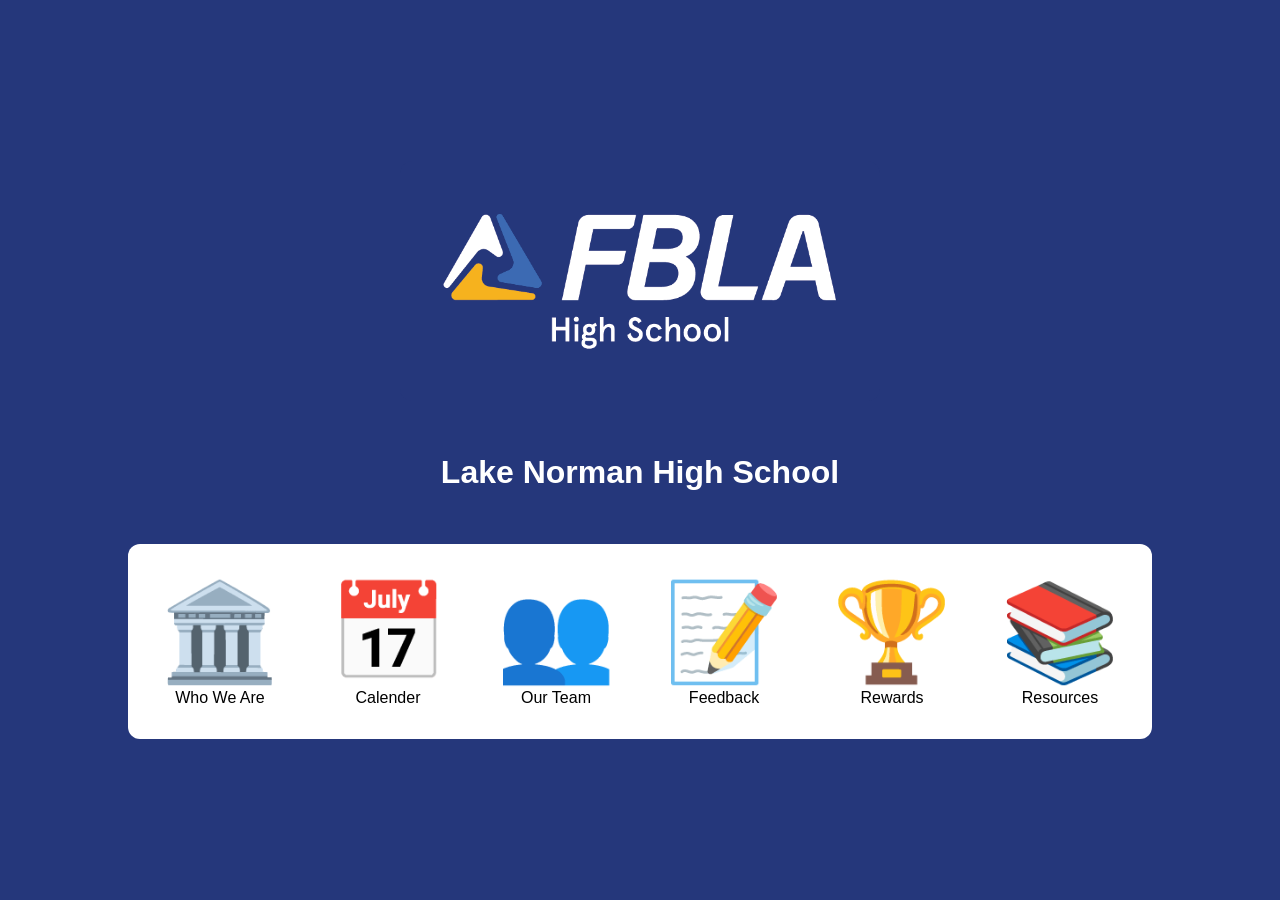
<file: index.html>
<!doctype html>
<!-- Built with Club-Site, created by ICLX (icecubelabs.xyz) -->
<html lang="en">
<head>
<meta charset="utf-8">
<meta name="generator" content="Club-Site by ICLX (icecubelabs.xyz)">
<title>Club Site</title>
<link rel="icon" href="data:image/svg+xml,<svg xmlns=%22http://www.w3.org/2000/svg%22 viewBox=%220 0 100 100%22><text y=%22.9em%22 font-size=%2290%22>%F0%9F%91%A5</text></svg>">
<style>
  body { display: flex; flex-direction: column; align-items: center; justify-content: center; gap: 2rem; min-height: 100vh; margin: 0; padding: 2rem 1rem; box-sizing: border-box; font-family: sans-serif; }
  /* No background until site.json turns customColors on, so an untouched site
     looks exactly as it did before. */
  .links { display: flex; flex-wrap: wrap; align-items: center; justify-content: center; gap: 3rem; padding: 2rem; border-radius: 12px; }
  a { text-decoration: none; text-align: center; color: inherit; }
  .icon { display: block; font-size: 6rem; }
  /* A custom icon image starts hidden — JS only shows it once site.json supplies a
     path, so an unset <img> never renders as a broken-image glyph. */
  img.icon { display: none; width: 6rem; height: 6rem; object-fit: contain; }
  /* Padding/radius are invisible until site.json sets a background, matching
     the same trick used for .links. */
  /* Announcement banner, shown only while site.json has it switched on and its
     optional end date hasn't passed. */
  #site-banner { align-self: stretch; padding: 1.5rem 2rem; border-radius: 12px; background: #ffcc00; color: #000; font-size: 1.75rem; font-weight: bold; text-align: center; white-space: pre-line; }
  #site-banner a { text-decoration: underline; }
  #site-logo { max-width: min(100%, 28rem); max-height: 14rem; padding: 0.5rem 1rem; border-radius: 12px; }
</style>
</head>
<body>
  <div id="site-banner" hidden></div>
  <img id="site-logo" alt="" hidden>
  <h1 id="site-title">Club Site</h1>
  <div class="links">
    <a data-page="who-we-are" href="who-we-are/index.html"><span class="icon">🏛️</span><img class="icon" alt="">Who We Are</a>
    <a data-page="calender" href="calender/index.html"><span class="icon">📅</span><img class="icon" alt="">Calender</a>
    <a data-page="about" href="about/index.html"><span class="icon">👥</span><img class="icon" alt="">Our Team</a>
    <a data-page="feedback" href="https://docs.google.com/forms/d/e/1FAIpQLScT0h3Ph6hrFQA-VgD-CpNsoy3BcX07mN5oRUob7Sc38rM9gg/viewform?usp=publish-editor" target="_blank" rel="noopener"><span class="icon">📝</span><img class="icon" alt="">Feedback</a>
    <a data-page="rewards" href="rewards/index.html"><span class="icon">🏆</span><img class="icon" alt="">Rewards</a>
    <a data-page="resources" href="resources/index.html"><span class="icon">📚</span><img class="icon" alt="">Resources</a>
  </div>
  <script>
    // Only http(s), mailto, and scheme-less (relative) URLs are allowed, so a
    // hand-edited home-links.json can't turn a tile into a javascript: link.
    function isSafeUrl(url) {
      if (!url) return false;
      const scheme = url.match(/^([a-z][a-z0-9+.-]*):/i);
      return !scheme || ["http", "https", "mailto"].includes(scheme[1].toLowerCase());
    }

    Promise.all([
      fetch("site.json").then((r) => r.json()),
      fetch("home-links.json").then((r) => r.json()).catch(() => []),
    ]).then(([site, homeLinks]) => {
      // Custom tiles go in first, so the icon/color settings below apply to
      // them the same as to the built-in tiles.
      const links = document.querySelector(".links");
      for (const l of Array.isArray(homeLinks) ? homeLinks : []) {
        if (!isSafeUrl(l.url)) continue;
        const tile = document.createElement("a");
        tile.dataset.page = "custom";
        tile.href = l.url;
        if (/^https?:/i.test(l.url)) {
          tile.target = "_blank";
          tile.rel = "noopener";
        }
        const span = document.createElement("span");
        span.className = "icon";
        span.textContent = "🔗";
        const img = document.createElement("img");
        img.className = "icon";
        img.alt = "";
        if (l.photo) {
          span.style.display = "none";
          img.src = l.photo;
          img.style.display = "block";
        }
        tile.append(span, img, document.createTextNode(l.title || l.url));
        links.append(tile);
      }

      // Banner: hidden again automatically once the end date has passed. Dates
      // compare as local YYYY-MM-DD strings, so it stays up through the whole
      // end day — checked in the visitor's browser, no redeploy needed.
      const pad = (n) => String(n).padStart(2, "0");
      const now = new Date();
      const today = `${now.getFullYear()}-${pad(now.getMonth() + 1)}-${pad(now.getDate())}`;
      if (site.showBanner && site.bannerText && (!site.bannerUntil || today <= site.bannerUntil)) {
        const banner = document.getElementById("site-banner");
        if (isSafeUrl(site.bannerLink)) {
          const link = document.createElement("a");
          link.href = site.bannerLink;
          link.textContent = site.bannerText;
          if (/^https?:/i.test(site.bannerLink)) {
            link.target = "_blank";
            link.rel = "noopener";
          }
          banner.append(link);
        } else {
          banner.textContent = site.bannerText;
        }
        if (site.bannerBackground) banner.style.backgroundColor = site.bannerBackground;
        if (site.bannerTextColor) banner.style.color = site.bannerTextColor;
        banner.hidden = false;
      }

      if (site.title) {
        document.title = site.title;
        document.getElementById("site-title").textContent = site.title;
      }
      const icons = {
        "who-we-are": site.iconWhoWeAre,
        "calender": site.iconCalender,
        "about": site.iconAbout,
        "rewards": site.iconRewards,
        "resources": site.iconResources,
        "feedback": site.iconFeedback,
      };
      for (const [page, src] of Object.entries(icons)) {
        if (!src) continue;
        const tile = document.querySelector(`.links a[data-page="${page}"]`);
        if (!tile) continue;
        const span = tile.querySelector("span.icon");
        const img = tile.querySelector("img.icon");
        if (span) span.style.display = "none";
        if (img) {
          img.src = src;
          img.style.display = "block";
        }
      }
      if (site.showIcons === false) {
        // Runs after the custom-icon swap above so "hide icons" always wins, even
        // for a tile that just got switched to a custom image.
        document.querySelectorAll(".icon").forEach((el) => el.style.display = "none");
      }
      if (site.logo) {
        const logo = document.getElementById("site-logo");
        logo.src = site.logo;
        logo.hidden = false;
      }
      if (site.customColors) {
        // Set the longhand properties, not the `background` shorthand, so a
        // hand-edited site.json can only ever supply a color here — anything else the
        // CSSOM just drops.
        if (site.pageBackground) document.body.style.backgroundColor = site.pageBackground;
        if (site.linksBackground) document.querySelector(".links").style.backgroundColor = site.linksBackground;
        if (site.logoBackground) document.getElementById("site-logo").style.backgroundColor = site.logoBackground;
        if (site.titleColor) document.getElementById("site-title").style.color = site.titleColor;
        if (site.linksTextColor) {
          document.querySelectorAll(".links a").forEach((a) => a.style.color = site.linksTextColor);
        }
      }
      const hidden = {
        "who-we-are": site.hideWhoWeAre,
        "calender": site.hideCalender,
        "about": site.hideAbout,
        "rewards": site.hideRewards,
        "resources": site.hideResources,
        "feedback": site.hideFeedback,
      };
      for (const [page, isHidden] of Object.entries(hidden)) {
        if (!isHidden) continue;
        const tile = document.querySelector(`.links a[data-page="${page}"]`);
        if (tile) tile.style.display = "none";
      }
    }).catch(() => {}); // keep the hardcoded defaults above if this fails
  </script>
  <span hidden aria-hidden="true" data-watermark>Created by ICLX (icecubelabs.xyz)</span>
</body>
</html>
</file>
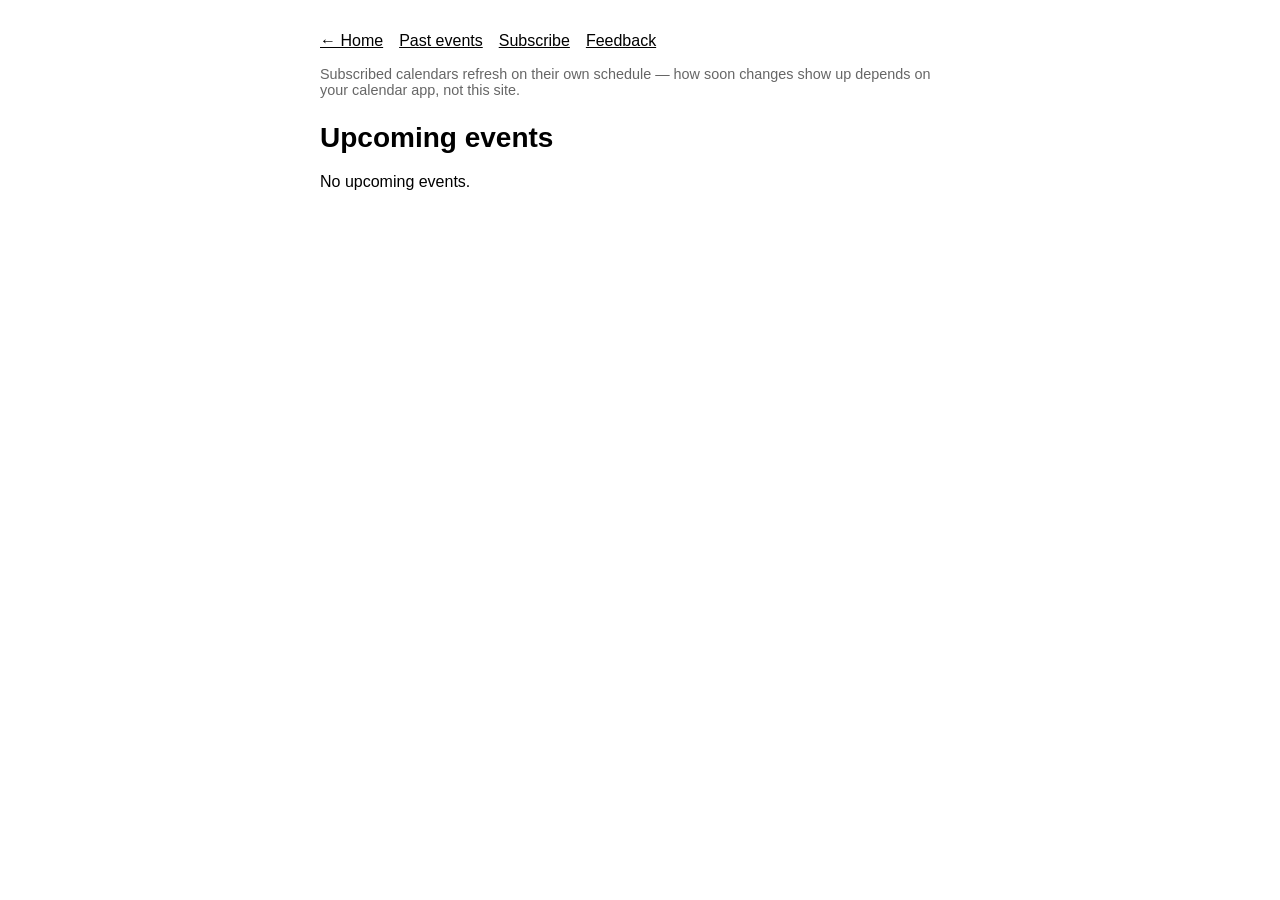
<file: calender/index.html>
<!doctype html>
<html lang="en">
<head>
<meta charset="utf-8">
<title>Calendar</title>
<link rel="icon" href="data:image/svg+xml,<svg xmlns=%22http://www.w3.org/2000/svg%22 viewBox=%220 0 100 100%22><text y=%22.9em%22 font-size=%2290%22>%F0%9F%91%A5</text></svg>">
<link rel="stylesheet" href="assets/style.css?v=15">
</head>
<body>
  <nav>
    <a href="../index.html">← Home</a>
    <a href="past.html">Past events</a>
    <a id="subscribe-link" href="events.ics">Subscribe</a>
    <a href="https://docs.google.com/forms/d/e/1FAIpQLScT0h3Ph6hrFQA-VgD-CpNsoy3BcX07mN5oRUob7Sc38rM9gg/viewform?usp=publish-editor" target="_blank" rel="noopener">Feedback</a>
  </nav>
  <p class="note">Subscribed calendars refresh on their own schedule — how soon
    changes show up depends on your calendar app, not this site.</p>
  <h1>Upcoming events</h1>
  <ul id="events"></ul>
  <script src="assets/ics.js?v=15"></script>
  <script src="assets/calendar.js?v=15"></script>
  <script>renderEvents("upcoming"); setupSubscribeLink();</script>
</body>
</html>
</file>
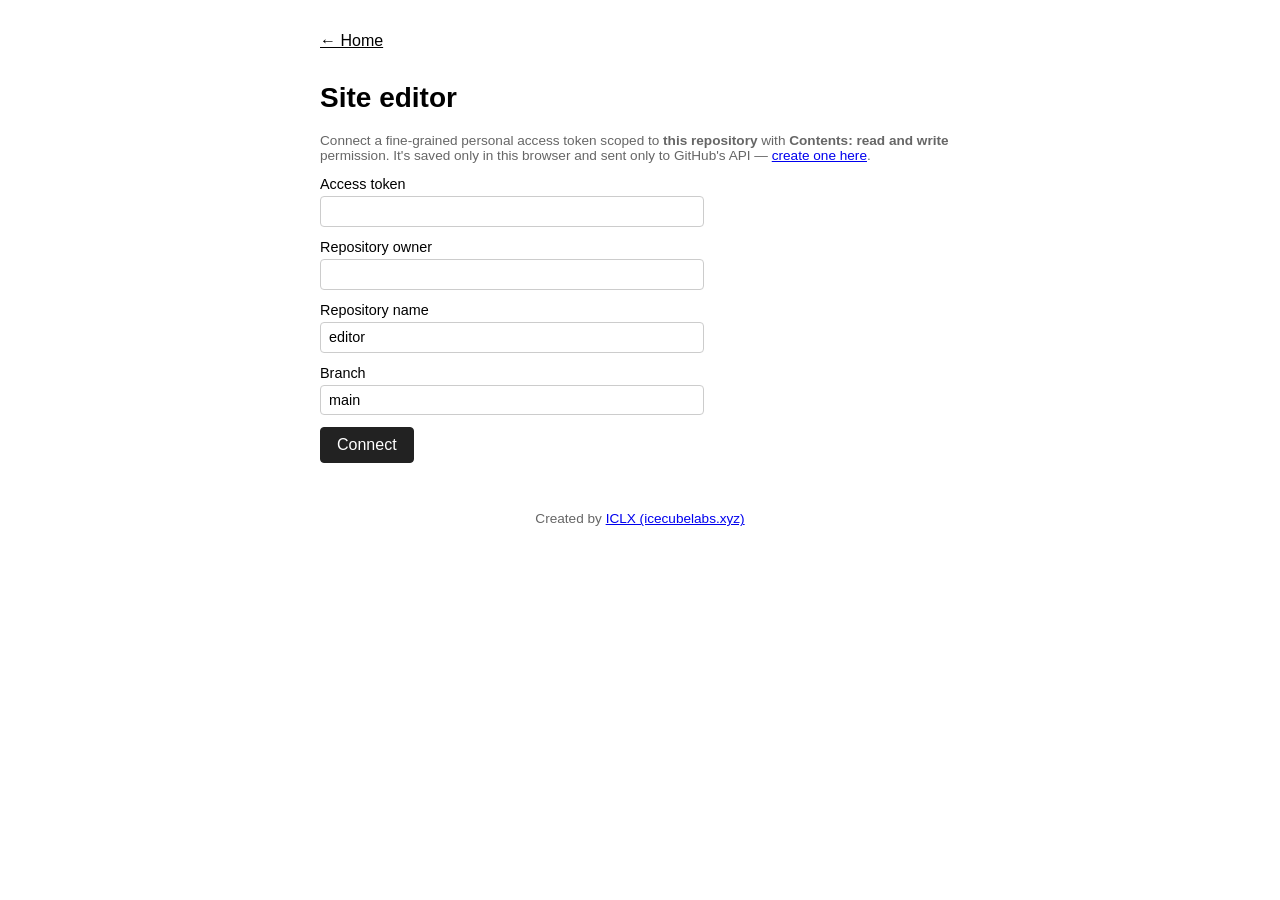
<file: editor/index.html>
<!doctype html>
<html lang="en">
<head>
<meta charset="utf-8">
<title>Editor</title>
<link rel="icon" href="data:image/svg+xml,<svg xmlns=%22http://www.w3.org/2000/svg%22 viewBox=%220 0 100 100%22><text y=%22.9em%22 font-size=%2290%22>%F0%9F%91%A5</text></svg>">
<link rel="stylesheet" href="../calender/assets/style.css?v=15">
<link rel="stylesheet" href="assets/style.css?v=15">
</head>
<body>
  <nav>
    <a href="../index.html">← Home</a>
  </nav>
  <h1>Site editor</h1>

  <section data-screen="connect">
    <p class="help">
      Connect a fine-grained personal access token scoped to
      <strong>this repository</strong> with <strong>Contents: read and write</strong>
      permission. It's saved only in this browser and sent only to GitHub's API —
      <a href="https://github.com/settings/personal-access-tokens/new" target="_blank" rel="noopener">create one here</a>.
    </p>
    <form id="connect-form">
      <label>Access token
        <input id="f-token" type="password" required>
      </label>
      <label>Repository owner
        <input id="f-owner" type="text" required>
      </label>
      <label>Repository name
        <input id="f-repo" type="text" required>
      </label>
      <label>Branch
        <input id="f-branch" type="text" value="main">
      </label>
      <button type="submit" class="primary">Connect</button>
    </form>
  </section>

  <section data-screen="picker" hidden>
    <nav><button type="button" id="disconnect">Disconnect</button></nav>
    <div id="update-banner" class="update-banner" hidden></div>
    <div id="template-list"></div>

    <section class="backup-section">
      <h2>Backup</h2>
      <p class="help">
        Download everything below as one file and keep it somewhere safe. If
        something ever goes wrong, upload it here to restore.
      </p>
      <button type="button" id="download-backup">Download backup</button>
      <label>Restore from a backup file
        <input type="file" id="restore-file" accept="application/json">
      </label>
      <div id="backup-status" class="status"></div>
    </section>
  </section>

  <section data-screen="editor-screen" hidden>
    <nav><button type="button" id="back-to-picker">← Back</button></nav>
    <h2 id="editor-title"></h2>
    <div id="editor-container"></div>
  </section>

  <footer class="credit">
    Created by <a href="https://icecubelabs.xyz" target="_blank" rel="noopener">ICLX (icecubelabs.xyz)</a>
  </footer>

  <script src="../calender/assets/ics.js?v=15"></script>
  <script src="assets/github.js?v=15"></script>
  <script src="assets/list-editor.js?v=15"></script>
  <script src="assets/record-editor.js?v=15"></script>
  <script src="assets/templates.js?v=15"></script>
  <script src="assets/asset-manager.js?v=15"></script>
  <script src="assets/backup.js?v=15"></script>
  <script src="assets/editor.js?v=15"></script>
</body>
</html>
</file>
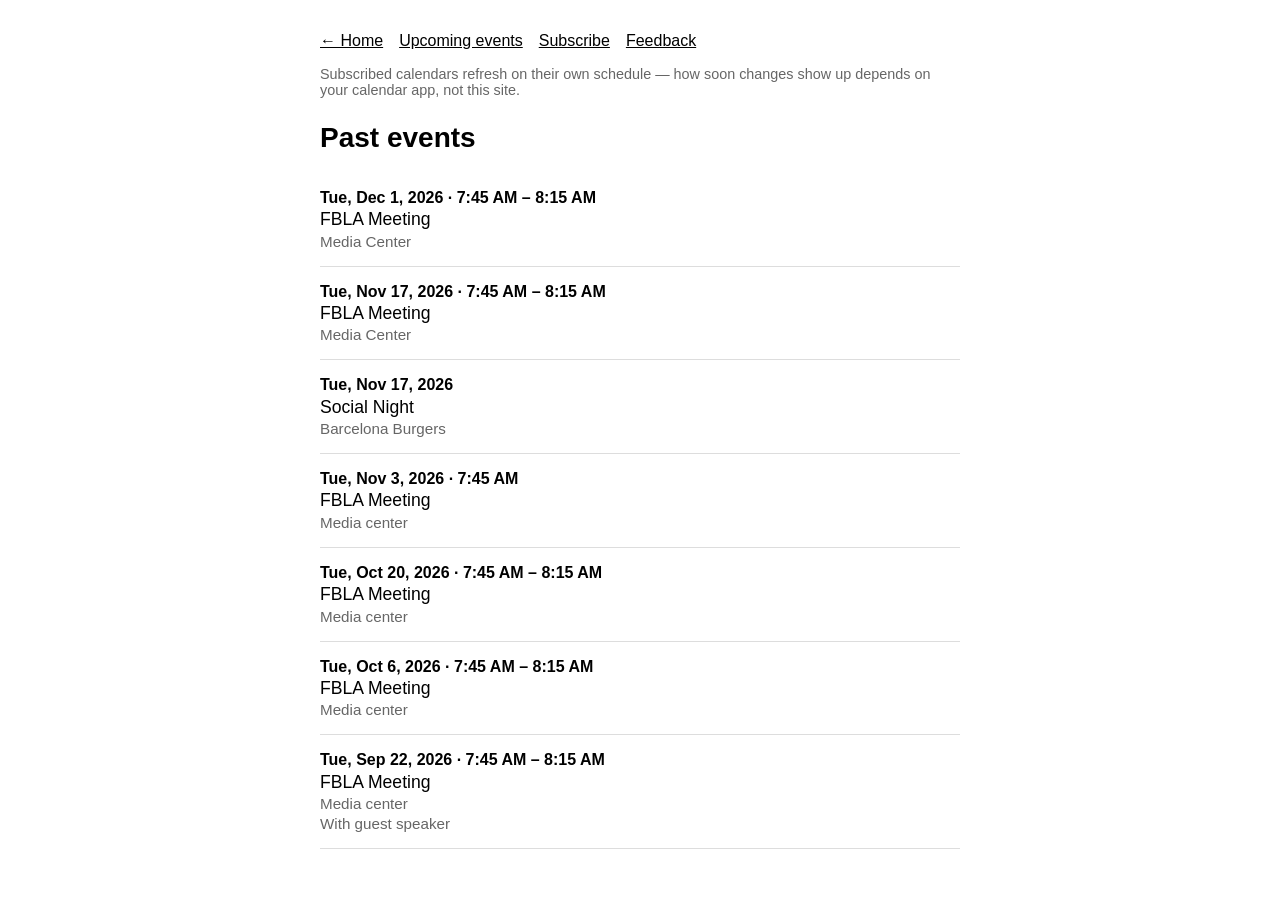
<file: calender/past.html>
<!doctype html>
<html lang="en">
<head>
<meta charset="utf-8">
<title>Past events</title>
<link rel="icon" href="data:image/svg+xml,<svg xmlns=%22http://www.w3.org/2000/svg%22 viewBox=%220 0 100 100%22><text y=%22.9em%22 font-size=%2290%22>%F0%9F%91%A5</text></svg>">
<link rel="stylesheet" href="assets/style.css?v=15">
</head>
<body>
  <nav>
    <a href="../index.html">← Home</a>
    <a href="index.html">Upcoming events</a>
    <a id="subscribe-link" href="events.ics">Subscribe</a>
    <a href="https://docs.google.com/forms/d/e/1FAIpQLScT0h3Ph6hrFQA-VgD-CpNsoy3BcX07mN5oRUob7Sc38rM9gg/viewform?usp=publish-editor" target="_blank" rel="noopener">Feedback</a>
  </nav>
  <p class="note">Subscribed calendars refresh on their own schedule — how soon
    changes show up depends on your calendar app, not this site.</p>
  <h1>Past events</h1>
  <ul id="events"></ul>
  <script src="assets/ics.js?v=15"></script>
  <script src="assets/calendar.js?v=15"></script>
  <script>renderEvents("past"); setupSubscribeLink();</script>
</body>
</html>
</file>
<file: calender/assets/style.css>
body {
  font-family: sans-serif;
  max-width: 40rem;
  margin: 0 auto;
  padding: 2rem 1rem 4rem;
}

nav {
  display: flex;
  gap: 1rem;
  margin-bottom: 2rem;
}

nav a {
  color: inherit;
}

h1 {
  font-size: 1.75rem;
}

.note {
  color: #666;
  font-size: 0.9rem;
  margin: -1rem 0 1.5rem;
}

ul#events {
  list-style: none;
  margin: 0;
  padding: 0;
}

ul#events li {
  display: flex;
  flex-direction: column;
  gap: 0.15rem;
  padding: 1rem 0;
  border-bottom: 1px solid #ddd;
}

.date {
  font-weight: bold;
}

.summary {
  font-size: 1.1rem;
}

.detail {
  color: #666;
  font-size: 0.95rem;
}
</file>
<file: editor/assets/style.css>
form {
  display: flex;
  flex-direction: column;
  gap: 0.75rem;
  max-width: 24rem;
}

label {
  display: flex;
  flex-direction: column;
  gap: 0.25rem;
  font-size: 0.9rem;
}

input[type="text"], input[type="password"], input[type="date"], textarea {
  font: inherit;
  padding: 0.4rem 0.5rem;
  border: 1px solid #ccc;
  border-radius: 4px;
}

/* A bare color swatch renders tiny — size it like the other inputs. */
input[type="color"] {
  width: 4rem;
  height: 2.2rem;
  padding: 2px;
  border: 1px solid #ccc;
  border-radius: 4px;
}

textarea {
  resize: vertical;
  min-height: 2.4rem;
}

button {
  font: inherit;
  padding: 0.5rem 1rem;
  border: 1px solid #ccc;
  border-radius: 4px;
  background: #f5f5f5;
  cursor: pointer;
  width: fit-content;
}

button.primary {
  background: #222;
  color: #fff;
  border-color: #222;
}

button:disabled {
  opacity: 0.5;
  cursor: default;
}

.help {
  color: #666;
  font-size: 0.85rem;
}

.template-card {
  border: 1px solid #ddd;
  border-radius: 8px;
  padding: 1rem;
  margin-bottom: 1rem;
}

.template-card h3 {
  margin: 0 0 0.25rem;
}

.template-card p {
  margin: 0 0 0.75rem;
  color: #666;
}

.record-row {
  display: flex;
  flex-wrap: wrap;
  gap: 0.5rem;
  align-items: start;
  padding: 0.5rem 0;
  border-bottom: 1px solid #eee;
}

.record-row input, .record-row textarea {
  flex: 1 1 8rem;
}

.record-row input[type="date"] {
  flex: 0 1 9rem;
}

.record-row .move-record {
  flex: 0 0 auto;
  padding: 0.25rem 0.5rem;
}

.repeat-badge {
  flex: 1 1 100%;
  font-size: 0.85rem;
  color: #666;
}

.clear-repeat {
  flex: 0 0 auto;
  padding: 0.25rem 0.5rem;
}

.record-list {
  margin-bottom: 1rem;
}

.repeat-controls {
  display: flex;
  flex-wrap: wrap;
  align-items: center;
  gap: 0.5rem;
  margin: 0.5rem 0 1rem;
}

.repeat-controls select {
  font: inherit;
  padding: 0.4rem 0.5rem;
  border: 1px solid #ccc;
  border-radius: 4px;
}

.record-form {
  display: flex;
  flex-direction: column;
  gap: 0.75rem;
  max-width: 32rem;
  margin-bottom: 1rem;
}

.checkbox-field {
  flex-direction: row !important;
  align-items: center;
  gap: 0.5rem !important;
}

.checkbox-field input {
  width: auto;
}

.status {
  color: #666;
}

.update-banner {
  background: #fff8e1;
  border: 1px solid #f0c419;
  border-radius: 6px;
  padding: 0.75rem 1rem;
  margin-bottom: 1rem;
  font-size: 0.9rem;
}

.backup-section {
  border-top: 1px solid #ddd;
  padding-top: 1.5rem;
  margin-top: 1.5rem;
  display: flex;
  flex-direction: column;
  gap: 0.75rem;
  align-items: flex-start;
}

.backup-section h2 {
  margin: 0;
  font-size: 1.1rem;
}

.asset-manager {
  display: flex;
  flex-direction: column;
  gap: 0.75rem;
  max-width: 32rem;
  margin-bottom: 1rem;
}

.asset-row {
  display: flex;
  flex-wrap: wrap;
  align-items: center;
  gap: 0.75rem;
  padding: 0.5rem 0;
  border-bottom: 1px solid #eee;
}

.asset-thumb {
  width: 3rem;
  height: 3rem;
  object-fit: contain;
  border: 1px solid #ddd;
  border-radius: 4px;
  display: flex;
  align-items: center;
  justify-content: center;
  font-size: 1.5rem;
  flex-shrink: 0;
}

.asset-info {
  flex: 1 1 12rem;
}

.credit {
  margin-top: 3rem;
  text-align: center;
  font-size: 0.85rem;
  color: #666;
}
</file>
